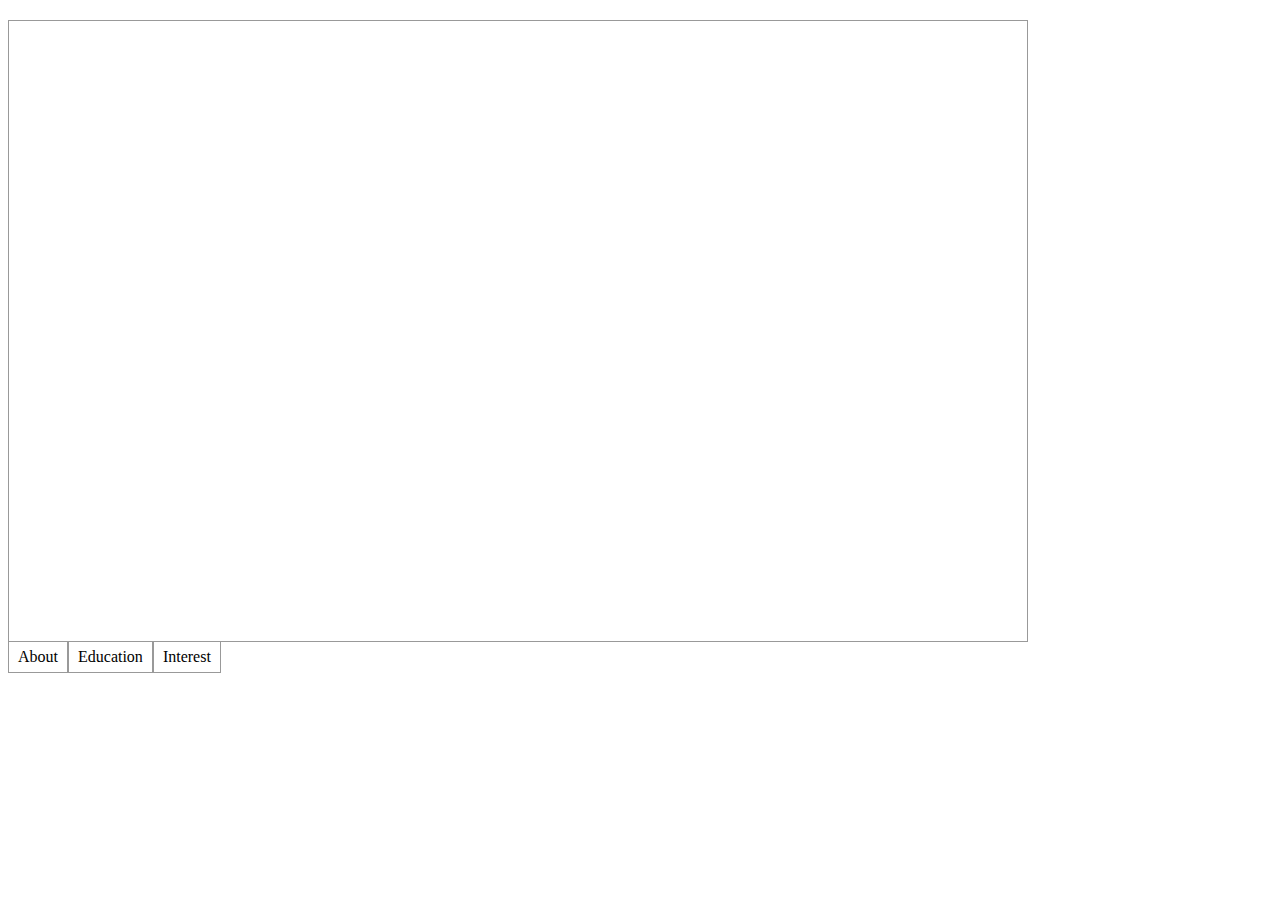
<file: index.html>
<!DOCTYPE html>
<html>
    <head>
        <title>Sharon's Resume</title>
        <style>
            .box{
                width: 1000px;
                height: 600px;
                padding: 10px 9px;
                margin-top: 20px;
                border: 1px solid rgb(153, 153, 153);
            }
            .tab{
                padding: 6px 9px;
                border: 1px solid rgb(153, 153, 153);
                border-top: none;
                float: left;
            }

            .isitext{
                font-family: 'Lucida Sans', 'Lucida Sans Regular', 'Lucida Grande', 'Lucida Sans Unicode', Geneva, Verdana, sans-serif;
                font-size: 15px;
                margin-left: 40px;
                margin-right: 40px;

            }

            .profilpic{
                position: fixed;
                width: 200px;
                height: 200px;
                margin-top: 30px;
                margin-left: 20px;
                margin-bottom: 10px;
                border: 10px;
                border-radius: 50%;
            }

            .studypic {
                position: fixed;
                width: 250px;
                height:500px;
                margin-top: 5px;
                margin-left: 10px;
                margin-bottom: 10px;
            }

            .kotak{
                position: relative;
                width: 800;
                height: 400px;
                margin-top: 50px;
                margin-left: 20px;
                margin-right: 30px;
                padding-top: 0px;
                background-color: transparent;
            }

            .kotakatas {
                position: relative;
                float: left;
                width: 600px;
                height: 400px;
                padding-top: 10px;
                margin-left: 260px;
                margin-top: 10px;
            }

            .kotakisi{
                position: relative;
                width: 450px;
                height: 100px;
                margin-left: 20px;
                margin-right: 30px;
                margin-bottom: 30px;
                padding-top: 10px;
                padding-left: 0px;
                background-color: rgb(255, 251, 196);
                border: 10px;
                border-radius: 10pt;
            }

            .kotakisi2{
                position: fixed;
                width: 450px;
                height: 80px;
                margin-left:0px;
                margin-right: 30px;
                margin-top: 50px;
                padding-left:0px;
                padding-top: 10px;
                background-color: rgb(182, 255, 231);
                border: 10px;
                border-radius: 10pt;
            }

            .kotakisi3{
                position: fixed;
                width: 450px;
                height: 100px;
                margin-left:0px;
                margin-right: 30px;
                margin-top: 50px;
                padding-left:0px;
                padding-top: 10px;
                background-color: rgb(245, 225, 255);
                border: 10px;
                border-radius: 10pt;
            }

            .judul {
                font-size: 30pt;
                font-family: 'Lucida Sans', 'Lucida Sans Regular', 'Lucida Grande', 'Lucida Sans Unicode', Geneva, Verdana, sans-serif;
                margin-top: 10px;
                margin-left: 30px;
                margin-right: 30px;
                margin-bottom: 25px;
            }

            .paragraf{
                font-size: 15px;
                font-family: 'Lucida Sans', 'Lucida Sans Regular', 'Lucida Grande', 'Lucida Sans Unicode', Geneva, Verdana, sans-serif;
                margin-left: 30px;
                margin-right: 30px;
                margin-bottom: 25px;
            }

            .abili{
                font-size: 15px;
                font-family: 'Lucida Sans', 'Lucida Sans Regular', 'Lucida Grande', 'Lucida Sans Unicode', Geneva, Verdana, sans-serif;
                margin-left: 30px;
                margin-right: 30px;
                margin-bottom: 10px;
            }
        </style>
        <script>
            var dataku = [
                '<div class="kotak"><img class="profilpic" src="img/pfp.png"><div class="kotakatas"><h1 class="judul">Hello ~</h1><h2 class="paragraf">Hi there! My name is Sharon Liturangi. Im on illustrator and Graphic Designer based in Tangerang, Indonesia. I love all parts of the creative process and learning new skills. I work multitaskingly and always seek to improve myself. I have a good sense of team work, enjoy meeting, new people and taking on new challenges !</h2><div class="kotakisi"><h2 class="abili">Abilities :</h2><h2 class="abili">Adobe Illustrator, Adobe Photoshop, Adobe Indesign, Adobe After Effects, Adobe Lightroom</h2><div class="kotakisi2"><h2 class="abili">Language :</h2><h2 class="abili">Bahasa Indonesia, English, Korean</h2></div></div></div>',
                '<div class="kotak"><img class="studypic" src="img/study.png"><div class="kotakatas"><h1 class="judul">Education</h1><h2 class="paragraf"> 2006 - 2012 : Sekolah Dian Harapan</h2><h2 class="paragraf"> 2012 - 2015 : Sekolah Dian Harapan</h2><h2 class="paragraf"> 2015 - 2018 : UPH College</h2><h2 class="paragraf"> 2018 - 2022 : Universitas Pelita Harapan</h2></div></div></div>',
                '<div class="kotak"><img class="studypic" src="img/hobi.png"><div class="kotakatas"><h1 class="judul">Interest</h1><h2 class="paragraf">Beside learning new skills, i have two most of my favorite interest and hobbies that i have been doing and developing for the past years</h2><div class="kotakisi"><h2 class="abili">Content Creator :</h2><h2 class="abili">Actively in making content such as gameplay, make up, and cosplay in social media platforms</h2><div class="kotakisi3"><h2 class="abili">Video Games :</h2><h2 class="abili">Participating in the E-sports industry for 3 years to join competitive tournament and streaming</h2></div></div></div>',
            ];
        </script>
    </head>
    <body>
        <div id="jon" class="box" onclick=""></div>
        <div id="tab_satu" class="tab" onclick="ubahwarna ('pink', 'tab_satu', dataku[0])">About</div>
        <div id="tab_dua" class="tab" onclick="ubahwarna ('bisque', 'tab_dua', dataku[1])">Education</div>
        <div id="tab_tiga" class="tab" onclick="ubahwarna ('rgb(175, 216, 255', 'tab_tiga', dataku[2])">Interest</div>
    </body>
</html>

<script>
    function ubahwarna (x,y,z) {
        document.querySelector('#jon').style.backgroundColor = x;
        document.querySelector('#jon').innerHTML = z;
        if (y == 'tab_satu'){
            document.querySelector('#tab_satu').style.backgroundColor = 'lightgrey';
            document.querySelector('#tab_dua').style.backgroundColor = 'white';
            document.querySelector('#tab_tiga').style.backgroundColor = 'white';

        }
        else if (y == 'tab_dua'){
            document.querySelector('#tab_satu').style.backgroundColor = 'white';
            document.querySelector('#tab_dua').style.backgroundColor = 'lightgrey';
            document.querySelector('#tab_tiga').style.backgroundColor = 'white';
        }
        else{
            document.querySelector('#tab_satu').style.backgroundColor = 'white';
            document.querySelector('#tab_dua').style.backgroundColor = 'white';
            document.querySelector('#tab_tiga').style.backgroundColor = 'lightgrey';
        }
    }
</script>
</file>
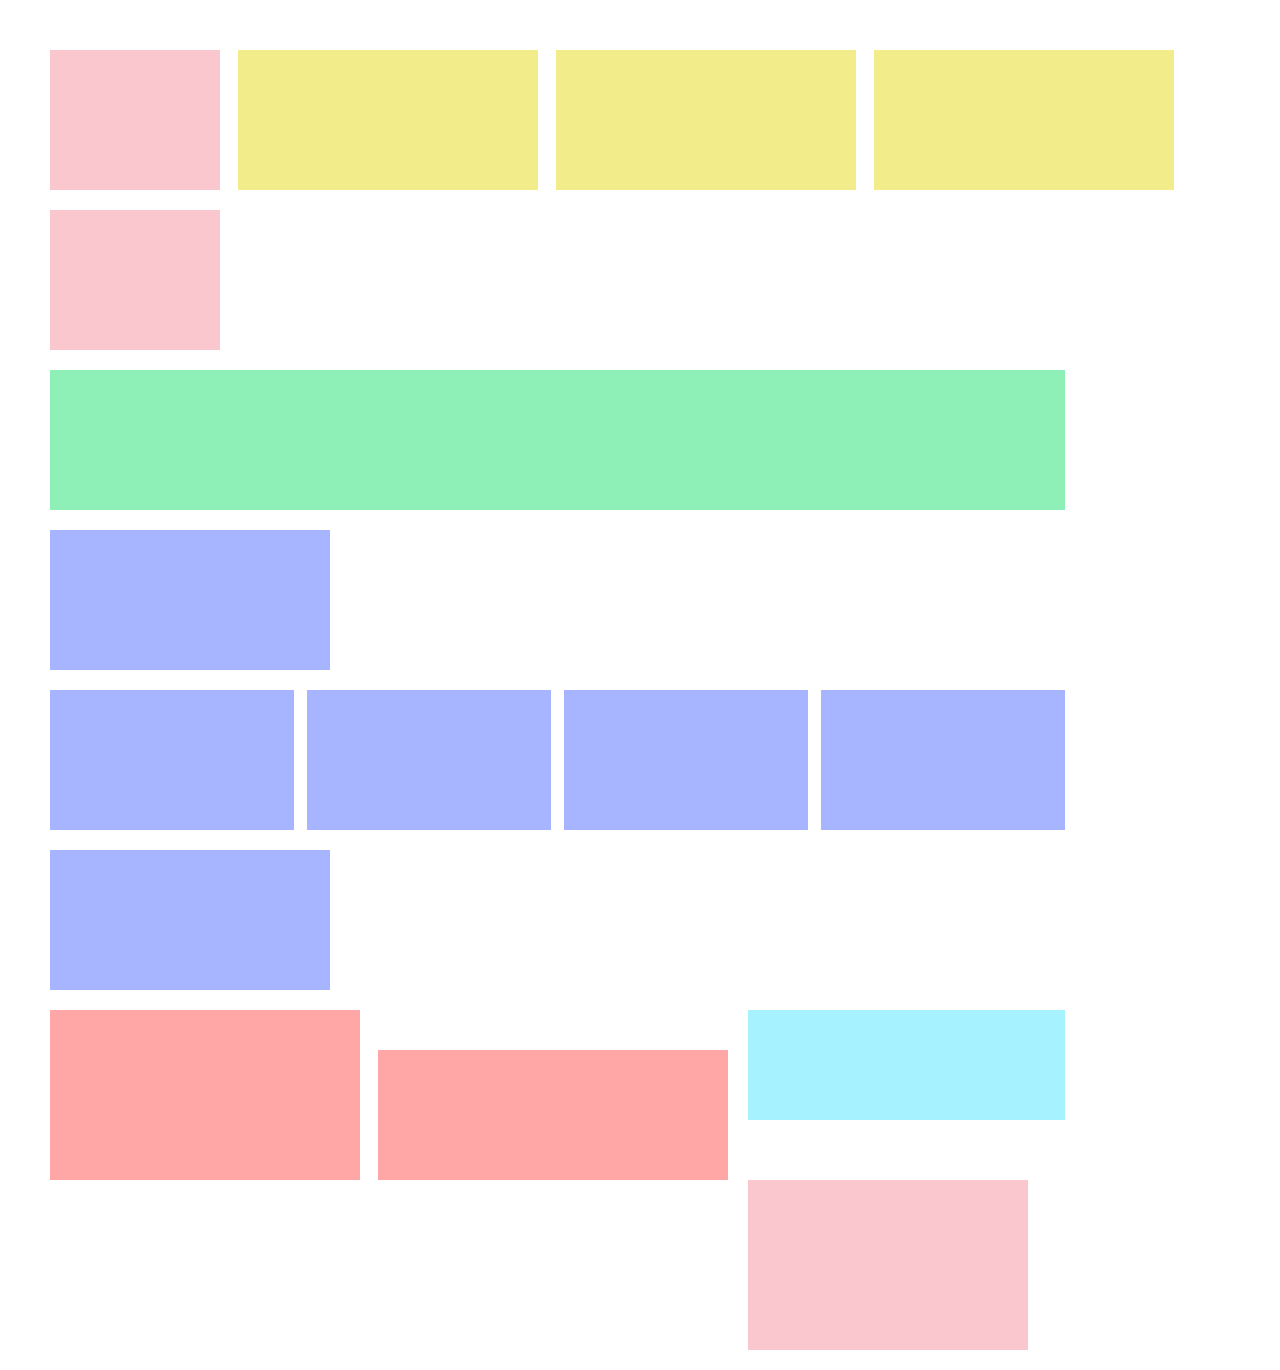
<file: latihan2/index.html>
<!DOCTYPE html>
<html>
    <head>
        <title>latihan 2</title>
        <style>
            * {
                margin: 10px;
                padding-top: 10px;
                padding-left: 10px;
                padding-right: 10px;
            }

            .barissatu {
                position: relative;
                float: left;
                margin: auto;
                width: auto;
                padding: 0%;
            }

            .barisdua {
                position: relative;
                float: left;
                margin: auto;
                width: auto;
                padding: 0%;
            }

            .baristiga {
                position: relative;
                float: left;
                margin: auto;
                width: auto;
                padding: 0%;
            }

            .barisempat {
                position: relative;
                margin: auto;
                width: auto;
                padding: 0%;
            }

            .pertama {
                width: 150px;
                height: 130px;
                background-color: rgb(250, 199, 207);
                float: left;
                display: block;
                margin-right: 8px;
                margin-bottom: 10px;
            }

            .kedua {
                width: 280px;
                height: 130px;
                background-color: rgb(243, 236, 139);
                float: left;
                display: block;
                margin-right: 8px;
                margin-bottom: 10px;
            }

            .ketiga {
                width: 995px;
                height: 130px;
                background-color: rgb(142, 240, 183);
                float: left;
                display: block;
                margin-right: 8px;
                margin-bottom: 10px;
            }

            .keempat {
                width: 260px;
                height: 130px;
                background-color: rgb(167, 180, 255);
                float: left;
                display: block;
                margin-right: 8px;
                margin-bottom: 10px;
            }

            .kelima {
                width: 224px;
                height: 130px;
                background-color: rgb(167, 180, 255);
                float: left;
                display: block;
                margin-right: 3px;
                margin-bottom: 10px;
            }

            .kelimaujung {
                width: 224px;
                height: 130px;
                background-color: rgb(167, 180, 255);
                float: left;
                display: block;
                margin-right: 8px;
                margin-bottom: 10px;
            }

            .keenam {
                width: 290px;
                height: 160px;
                background-color: rgb(255, 167, 167);
                float: left;
                display: block;
                margin-right: 8px;
                margin-bottom: 10px;
            }

            .ketujuh {
                width: 330px;
                height: 120px;
                background-color: rgb(255, 167, 167);
                float: left;
                display: block;
                margin-top: 50px;
                margin-bottom: 0px;
            }

            .kedelapan {
                width: 297px;
                height: 100px;
                background-color: rgb(167, 242, 255);
                float: left;
                display: block;
                margin-right: 8px;
                margin-bottom: 50px;
            }

            .kesembilan {
                width: 260px;
                height: 160px;
                background-color:rgb(250, 199, 207);
                float: left;
                display: block;
                margin-right: 8px;
                margin-bottom: 10px;
            }
        </style>


    </head>

    <body>
    <div class="barissatu">
        <div class="pertama"></div>
        <div class="kedua"></div>
        <div class="kedua"></div>
        <div class="kedua"></div>
        <div class="pertama"></div>
    </div>

    <div class="barisdua">
        <div class="ketiga"></div>
        <div class="keempat"></div>
    </div>

    <div class="baristiga">
        <div class="kelima"></div>
        <div class="kelima"></div>
        <div class="kelima"></div>
        <div class="kelimaujung"></div>
        <div class="keempat"></div>
    </div>

    <div class="barisempat">
        <div class="keenam"></div>
        <div class="ketujuh"></div>
        <div class="kedelapan"></div>
        <div class="kesembilan"></div>
    </div>

    </body>

</html>
</file>
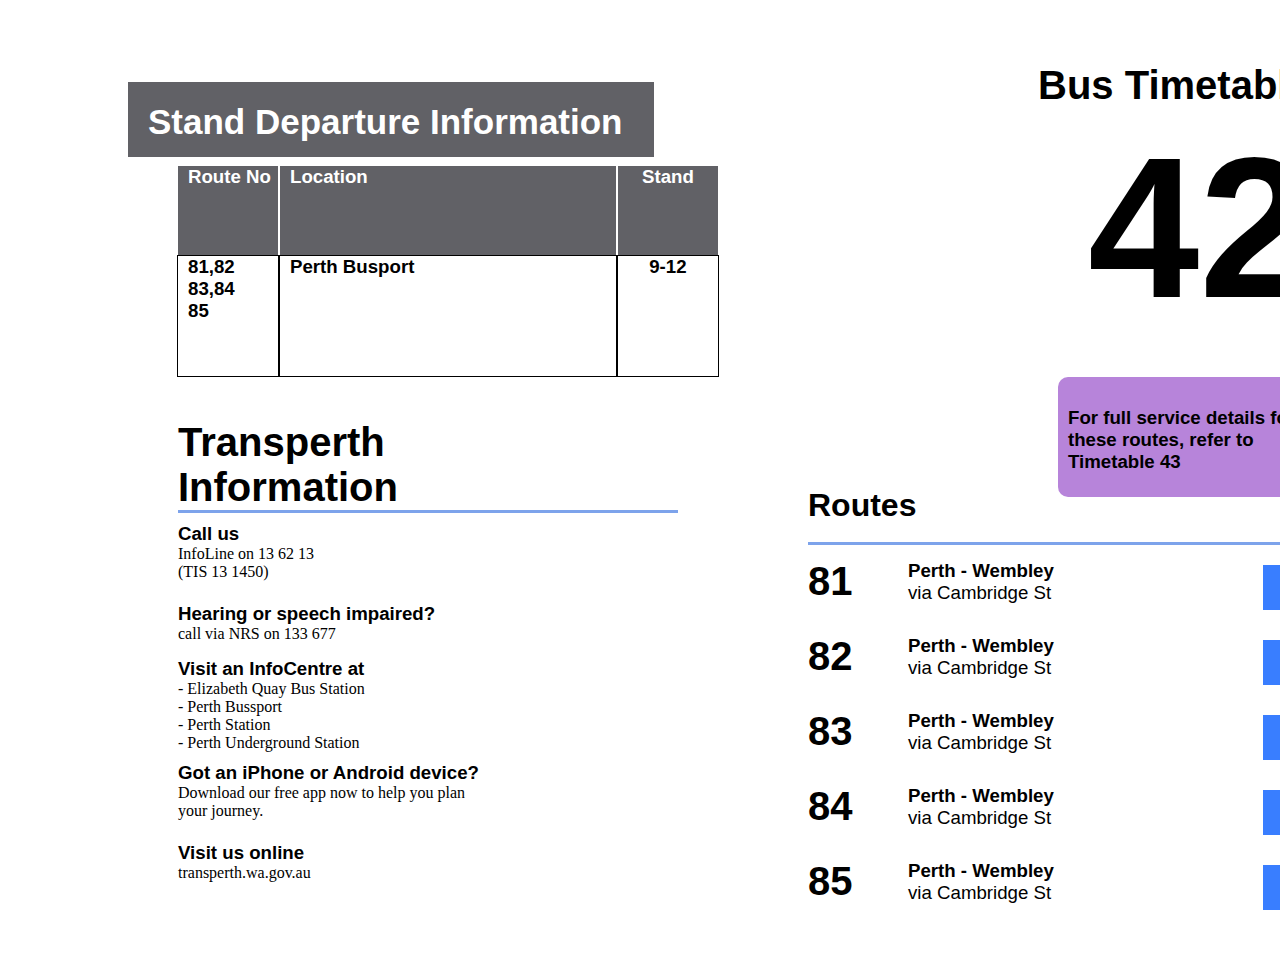
<file: latihan3/index.html>
<!DOCTYPE html>
<html>
    <head>
        <title>latihan 3</title>

        <style>

        .kotakluar {
        position: relative;
        width: 500px;
        height: 500px;
        background-color: transparent;
        display: block;
        margin-top: 300px;
        margin-left: 800px;
        margin-right: auto;
        background-color: transparent;
        }

        .baris {
        position: relative;
        width: 100%;
        height: 70px;
        display: block;
        margin-bottom: 5px;
        background-color: transparent;
        }

        .barisjudul {
        position: relative;
        width: 100%;
        height: 70px;
        display: block;
        margin-top: 0px;
        margin-bottom: 15px;
        background-color: transparent;
        }

        .notif {
       position: absolute;
       right: 0px;
       top: -80px;
       width: 250px;
       height: 120px;
       display: block;
       background-color: rgb(183, 132, 218);
       border-radius: 10px;
    }
        .kotaknotif {
        position:relative;
        margin-top: 30px;
        margin-left: 10px;
        margin-bottom: 20px;
        }

        .judul {
        position: relative;
        width: 100%;
        height: 50%;
        padding-top: 30px;
        margin-bottom: 20px;
        background-color: transparent;
        }

        .colangka {
        position: relative;
        float: left;
        width: 20%;
        height: 100%;
        margin-bottom:0px;
        margin-top: 0px;
        display: block;
        background-color: transparent;
        }

        .kotakangka {
        position:relative;
        width: 100%;
        height: 50%;
        margin-left: 0px;
        margin-top: 14px;
        margin-bottom: 0px;
        padding: 0px;
        background-color: transparent;
        }

        .colket {
        position: relative;
        float: left;
        width: 60%;
        height: 100%;
        margin-bottom:0px;
        display: block;
        background-color: transparent;
        }

        .kotaktulis {
        width: 70%;
        height: 70%;
        margin-top: 15px;
        display: block;
        background-color: transparent;
        }

        .colsimbol {
        position: relative;
        float: left;
        width: 20%;
        height: 100%;
        margin-bottom:0px;
        display: block;
        background-color: transparent;    
        }

        .simbol {
        position: relative;
        width: 45px;
        height: 45px;
        display: block;
        background-color: rgb(57, 126, 255);
        margin-top: 20px;
        margin-left: 55px;
        margin-bottom: 30px;
        }

        .garisbawah {
        width: 500px;
        height: 3px;
        position: relative
        display: block;
        background-color: rgb(125, 163, 235);
        }

        h1 {
            font-family: Arial;
            font-size: 30pt;
            font-style: normal;
            margin-top: 0px;
            margin-bottom: 0pt;
        }

        h2 {
            font-family: Arial;
            font-weight: bolder;
            font-size: 14pt;
            margin-top: 0px;
            margin-bottom: 0px;
        }

        h3 {
            font-family: Arial;
            font-weight: normal;
            font-size: 14pt;
            margin: 0px;
            font-kerning: 2px;
        }

        h4 {
            font-family: Arial;
            font-size: 24pt;
            font-style: normal;
            margin-top: 0px;
            margin-bottom: 10px;
        }

        .angkadiatas {
            position: absolute;
            width: 300px;
            height: 500px;
            margin-top: -460px;
            margin-left: -70px;
            right: -50;
        }

        .bustime {
            position: absolute;
            width: 300px;
            height: 400px;
            margin-top: -450px;
            margin-left: -20px;
          padding-top: 20px;
        }


    h6 {
    background-color: rgb(97, 97, 102);
    text-align: left;
    padding-left: 20px;
    padding-top: 20px;
    font-size: 35px;
    color: rgb(255, 255, 255);
    margin-left:120px;
    height:55px;
    width: 40%;
    font-family: sans-serif;
    margin-bottom:8px;
}

.bagiankanan {
    width: 38%;
    float: right;
    padding-right: -100px;
    margin-top: -200px;
    margin-left: -80px;
    margin-right: 20px;
}
.angka{
    width: 100%;
    float: left;
    margin-top: -20px;
    right: -30px;
}


h5{
    text-align: center;
    padding-left: 20px;
    padding-top: 40px;
    font-size: 200px;
    color: rgb(0, 0, 0);
    margin-left:80px;
    margin-right: 310px;
    height:55px;
    width: 70%;
    font-family: sans-serif;
    margin-bottom:8px;
    position: relative;
    margin-top: 40px;
}

p {
    margin-bottom: 0px;
    margin-top: 0px;
}
.row1 {
    float: left;
    width:60%;
    height:90px;
    margin-left: 0px;
}


.column {
    float: left;
    height: 90px;
    width: 90px;
    font-family: sans-serif;
    margin: 1px;
    background-color: rgb(97, 97, 102);
    color: rgb(255, 255, 255);
    margin-left: 170px;
    padding-left: 10px;
    font-size: 15px;

  }
  .column1{
    float: left;
    height: 90px;
    width: 326px;
    font-family: sans-serif;
    margin: 1px;
    background-color: rgb(97, 97, 102);
    color: rgb(255, 255, 255);
    padding-left: 10px;
    margin-left:1px;
    font-size: 15px;
  }
  .row2{
    width: 60%;
  }
.baris3 {
    float: left;
    height: 90px;
    width: 100px;
    font-family: sans-serif;
    margin: 1px;
    background-color: rgb(97, 97, 102);
    color: rgb(255, 255, 255);
    margin-left:1px;
    font-size: 15px;
    text-align: center;
}
.column4{
    float: left;
    height: 120px;
    width: 90px;
    font-family: sans-serif;
    margin: 1px;
    background-color: rgb(255, 255, 255);
    color: rgb(0, 0, 0);
    margin-left: 170px;
    padding-left: 10px;
    font-size: 17px;
    outline-style: solid;
    outline-width:0.5px ;
    outline-color:black ;
}
.column5{
    float: left;
    height: 120px;
    width: 326px;
    font-family: sans-serif;
    margin: 1px;
    background-color: rgb(255, 255, 255);
    color: rgb(0, 0, 0);
    padding-left: 10px;
    margin-left:1px;
    font-size: 15px;
    outline-style: solid;
    outline-width:0.5px ;
    outline-color:black ;
}
.column6{
    float: left;
    height: 120px;
    width: 99.7px;
    font-family: sans-serif;
    margin: 1px;
    background-color: rgb(255, 255, 255);
    color: rgb(0, 0, 0);
    margin-left:1px;
    font-size: 15px;
    text-align: center;
    outline-style: solid;
    outline-width:0.5px ;
    outline-color:black ;
}
.info{
    float: left;
    position: absolute;
    padding-top: 0px;
    width: 500px;
    background-color: transparent;
    margin-left: 170px;
    top: 420px;
}
.kotakinfo1line{
    background-color: transparent;
    height: 40px;
    margin-bottom: 5px;
}

.kotakinfo2line {
    background-color: transparent;
    height: 50px;
    margin-bottom: 5px;
    margin-left: 30;
}

.kotakinfo3line {
    background-color: transparent;
    height: 80px;
    margin-top: 10px;
    margin-bottom: 0px;
    padding-bottom: 0px;
}

.kotakinfo4line {
    background-color: transparent;
    height: 110px;
    margin-top: 5px;
}

.kotakinfo
  
</style>

<main>


<h6>Stand Departure Information</h6>
<div class="row1">
 <div class="column" >
        <h2>Route No</h2>
                </div>
 <div class="column1">
        <h2>Location</h2>
                </div>
 <div class="baris3">
        <h2>Stand</h2>
                </div>
                </div>
 <div class="row2">
    <div class="column4" >
        <h2 class="kecil">
            81,82<br>
            83,84<br>
            85<br>
        </h2>
                </div>
 <div class="column5">
        <h2>Perth Busport</h2>
                </div>
 <div class="column6">
        <h2>9-12</h2>
                </div>
                <div></div>
 </div>


        <div class="kotakluar">
            <div class="notif">
                <div class="kotaknotif">
                    <h2>For full service details for these routes, refer to Timetable 43</h2>
                </div>
                <div class="bustime">
                    <h1>Bus Timetable</h1>
                </div>
                <div class="angkadiatas">
                    <h5>42</h5>
                </div>
            </div>

            <div class="barisjudul">
                <div class="judul">
                    <h4>Routes</h4>
                </div>
            </div>

            <div class="garisbawah"></div>


            <div class="baris">
                <div class="colangka">
                    <div class="kotakangka">
                        <h1>81</h1>
                    </div>
                </div>

                <div class="colket">
                    <div class="kotaktulis">
                        <h2>Perth - Wembley</h2>
                        <h3>via Cambridge St</h3>
                    </div>
                </div>
                
                <div class="colsimbol">
                    <div class="simbol"></div>
                </div>

            </div>

            <div class="baris">
                <div class="colangka">
                    <div class="kotakangka">
                        <h1>82</h1>
                    </div>
                </div>

                <div class="colket">
                    <div class="kotaktulis">
                        <h2>Perth - Wembley</h2>
                        <h3>via Cambridge St</h3>
                    </div>
                </div>
                
                <div class="colsimbol">
                    <div class="simbol"></div>
                </div>

            </div>


            <div class="baris">
                <div class="colangka">
                    <div class="kotakangka">
                        <h1>83</h1>
                    </div>
                </div>

                <div class="colket">
                    <div class="kotaktulis">
                        <h2>Perth - Wembley</h2>
                        <h3>via Cambridge St</h3>
                    </div>
                </div>
                
                <div class="colsimbol">
                    <div class="simbol"></div>
                </div>

            </div>


            <div class="baris">
                <div class="colangka">
                    <div class="kotakangka">
                        <h1>84</h1>
                    </div>
                </div>

                <div class="colket">
                    <div class="kotaktulis">
                        <h2>Perth - Wembley</h2>
                        <h3>via Cambridge St</h3>
                    </div>
                </div>
                
                <div class="colsimbol">
                    <div class="simbol"></div>
                </div>


            </div>

            <div class="baris">
                <div class="colangka">
                    <div class="kotakangka">
                        <h1>85</h1>
                    </div>
                </div>

                <div class="colket">
                    <div class="kotaktulis">
                        <h2>Perth - Wembley</h2>
                        <h3>via Cambridge St</h3>
                    </div>
                </div>
                
                <div class="colsimbol">
                    <div class="simbol"></div>
                </div>
        </div>


            </div>

            <div class="info">
                <div class="kotakinfo1line">
                    <h1>Transperth</h1>
                </div>
                <div class="kotakinfo1line">
                    <h1>Information</h1>
                </div>
                <div class="garisbawah"></div>

                <div class="kotakinfo3line">
                    <h2>Call us</h2>
                    <p>InfoLine on 13 62 13<br>
                        (TIS 13 1450)</p>
                </div>

                <div class="kotakinfo2line">
                    <h2>Hearing or speech impaired?</h2>
                    <p>call via NRS on 133 677</p>
                </div>
                
                <div class="kotakinfo5line">
                    <h2>Visit an InfoCentre at</h2>
                    <p>
                        - Elizabeth Quay Bus Station<br>
                        - Perth Bussport<br>
                        - Perth Station<br>
                        - Perth Underground Station
                    </p>
                </div>

                <div class="kotakinfo3line">
                    <h2>Got an iPhone or Android device?</h2>
                    <p>Download our free app now to help you plan<br>
                    your journey.</p>
                </div>

                <div class="kotakinfo2line">
                    <h2>Visit us online</h2>
                    <p>transperth.wa.gov.au</p>
                </div>
            </div>


    
        

        </main>


    </head>


</html>
</file>
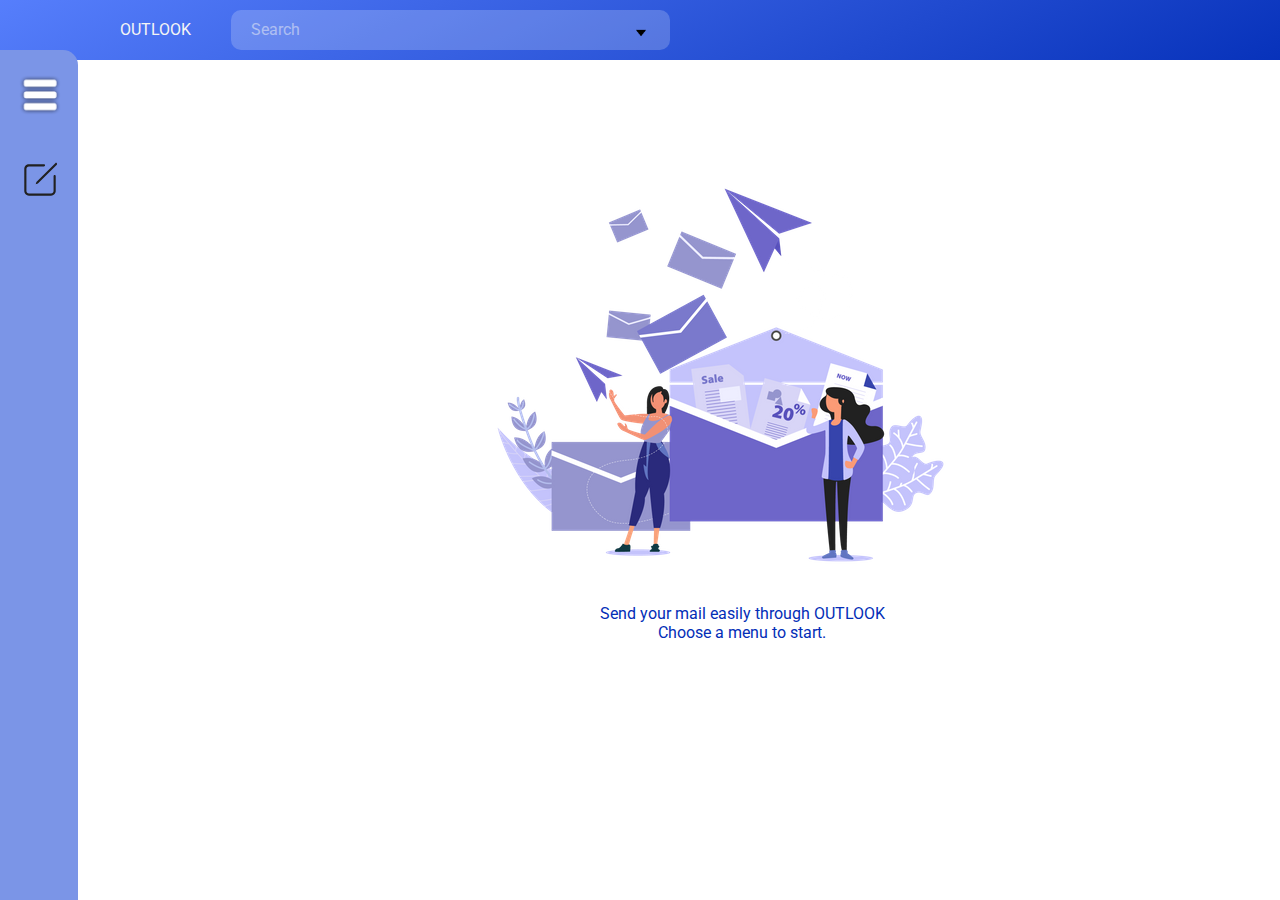
<file: latihan5/index.html>
<!DOCTYPE html>

<html>
  <head>
    <title>Outlook</title>
    <meta charset="UTF-8">
    <link rel="stylesheet" href="index.css">
     <meta name="viewport" content="width=device-width, initial-scale=1.0">
   </head>

  <body>
      <div class="topnav">
        <div class="outlook">OUTLOOK</div>
        <div class="search">
          <div class="searchtxt">Search</div>
          
          <div class="dropdown">
            <button onclick="myFunction()" class="dropbtn"><img class="drpbt" src="img/tri.png"></button>
            <div id="myDropdown" class="dropdown-content">
              <div class="isifilterkiri">
                  <h1 style="color: white; font-size: 13pt; margin-left: 20pt;margin-top: 50px;">Search in</h1>
                  <div class="linesputih"></div>
                  <h1 style="color: white; font-size: 13pt; margin-left: 20pt;margin-top: 30px;">Form</h1>
                  <div class="linesputih"></div>
                  <h1 style="color: white; font-size: 13pt; margin-left: 20pt;margin-top: 30px;">Cc</h1>
                  <div class="linesputih"></div>
                  <h1 style="color: white; font-size: 13pt; margin-left: 20pt;margin-top: 30px;">Keyword</h1>
                  <div class="linesputih"></div>
                  <h1 style="color: white; font-size: 13pt; margin-left: 20pt;margin-top: 30px;">Attachments</h1>

              </div>
              <div class="isifilterkanan">
                <h1 style="color: white; font-size: 13pt; margin-left: 20pt;margin-top: 50px;">To</h1>
                <div class="linesputih"></div>
                <h1 style="color: white; font-size: 13pt; margin-left: 20pt;margin-top: 30px;">Subject</h1>
                <div class="linesputih"></div>
                <h1 style="color: white; font-size: 13pt; margin-left: 20pt;margin-top: 30px;">Date From</h1>
                <div class="linesputih"></div>
                <button style="color: white; margin-top: 150px; margin-left: 30px; font-size: 15px; padding: 10px 70px; background-color: rgb(30, 15, 141); border-radius: 10px;">Search</button>
                <button style="color: white; margin-top: 150px; margin-left: 30px; font-size: 15px; padding: 10px 70px; background-color: rgb(99, 180, 234); border-radius: 10px;">Clear Filters</button>

              </div>


          </div>
          <div class="filticon">
            
          </div>
        </div>
        <div class="profile"></div>
      </div>

      <div class="content">
        <img src="img/illus.webp" alt="illus">
        <div class="textillus">
          <div class="ti">Send your mail easily through OUTLOOK</div>
          <div class="ti">Choose a menu to start.</div>
        </div>
      </div>

      <div class="sidebar">
        <div class="logo">
          <img src="img/logo.png" alt="logo" id="logo_img">
          <i class='bx bx-menu-alt-right' id="btn" ></i>
        </div>
    
      <div class="sidebar.open">
        <div class="profilecircle"></div>
        <div class="listicon">
          <h1 style="font-size: 15pt; margin-top: 20px; margin-left: 20pt;">ILLUSTRASI</h1>
          <h1 style="font-size: 10pt; margin-left: 20pt;">illustrasia@student.uph.edu</h1>
          <h1 style="font-size: 10pt; margin-left: 20pt;margin-top: 50px;"onclick="location.href='inbox.html'">Inbox</h1>
          <h1 style="font-size: 10pt; margin-left: 20pt;margin-top: 8px;">Sent Items</h1>
          <h1 style="font-size: 10pt; margin-left: 20pt;margin-top: 8px">Draft</h1>
          <h1 style="font-size: 10pt; margin-left: 20pt;margin-top: 8px">Deleted Items</h1>
          <h1 style="font-size: 10pt; margin-left: 20pt;margin-top: 8px">Add Favorite</h1>
    
          <h1 style="font-size: 10pt; margin-left: 20pt;margin-top: 50px;">Archive</h1>
          <h1 style="font-size: 10pt; margin-left: 20pt;margin-top: 8px">Groups</h1>
          <h1 style="font-size: 10pt; margin-left: 20pt;margin-top: 8px">Junk</h1>
          <h1 style="font-size: 10pt; margin-left: 20pt;margin-top: 8px">Conversation History</h1>
          <h1 style="font-size: 10pt; margin-left: 20pt;margin-top: 8px">RSS Subscription</h1>
        </div>
      </div>
    
      <script>
        const sidebar = document.querySelector(".sidebar");
        const btn = document.querySelector("#btn");
        logo_img.onclick = function(){
          if (!x.matches){
            sidebar.classList.toggle('open');
          }
        }
        btn.onclick = function(){
          if (!x.matches){
            sidebar.classList.remove('open');
          }
        }
    
        function myFunction(x) {
          if (x.matches) {
            sidebar.classList.remove('open');
          } 
        }

        var x = window.matchMedia("(max-width: 700px)")
        myFunction(x)
        x.addListener(myFunction) 

        
      function myFunction() {
       document.getElementById("myDropdown").classList.toggle("show");
      } 

      function filterFunction() {
        var input, filter, ul, li, a, i;
        input = document.getElementById("myInput");
        filter = input.value.toUpperCase();
        div = document.getElementById("myDropdown");
        a = div.getElementsByTagName("a");

        for (i = 0; i < a.length; i++) {
          txtValue = a[i].textContent || a[i].innerText;
          if (txtValue.toUpperCase().indexOf(filter) > -1) {
            a[i].style.display = "";
          } else {
            a[i].style.display = "none";
          }
        }
      }
      </script>

      <div class="compose" onclick="location.href='compose.html'">
        <img class="comp" src="img/comp.svg">
      </div>

  </body>
</html>
</file>
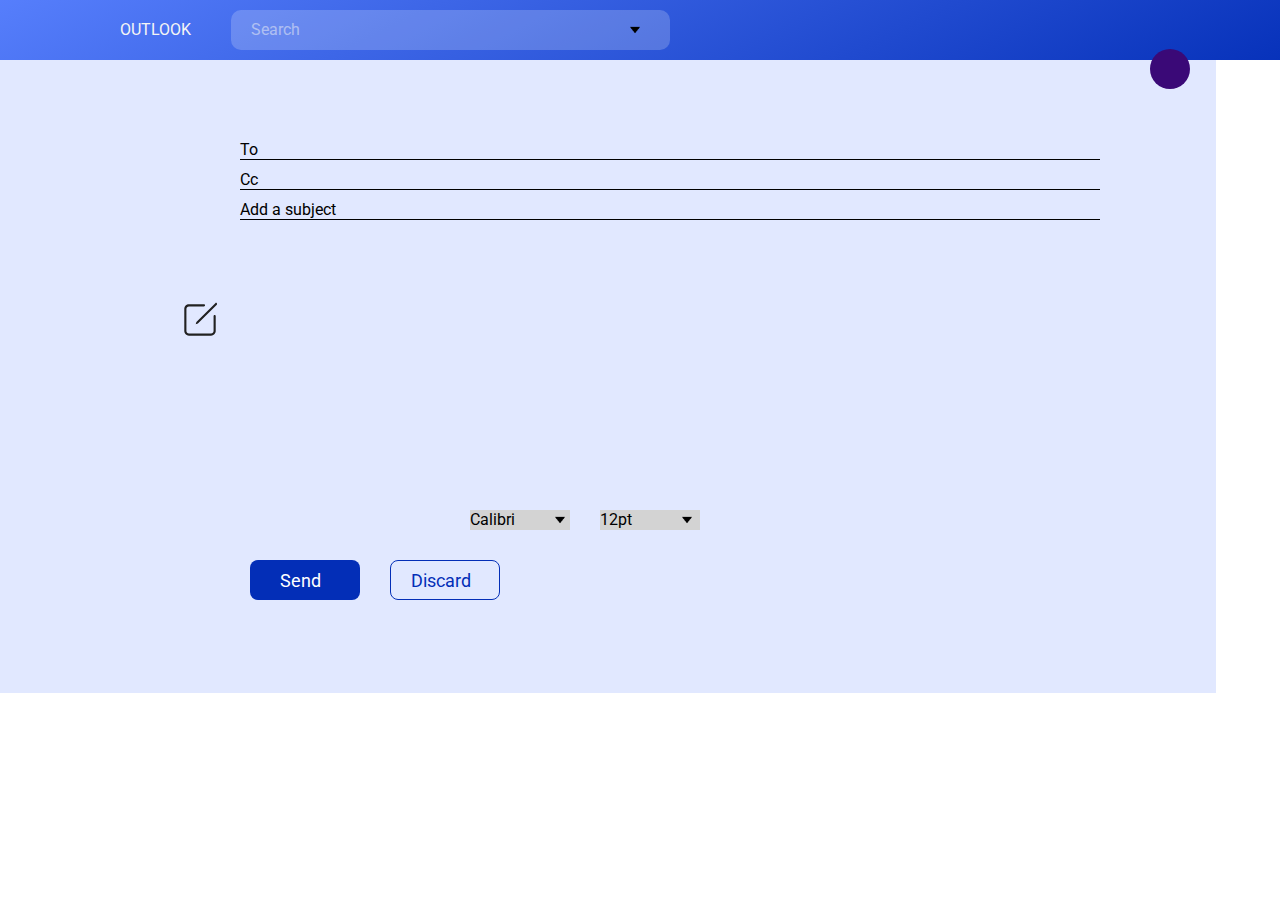
<file: latihan5/compose.html>
<!DOCTYPE html>

<html>
  <head>
    <title>Compose</title>
    <meta charset="UTF-8">
    <link rel="stylesheet" href="compose.css">
     <meta name="viewport" content="width=device-width, initial-scale=1.0">
   </head>

<body>

    <div class="topnav">
      <div class="outlook"onclick="location.href='index.html'">OUTLOOK</div>
      <div class="search">
        <div class="searchtxt">Search</div>
        <img class="filticon" src="img/tri.png" onclick="filter">
      </div>
      <div class="profile"></div>
    </div>

    <div class="comptainer">
        <div class="textcont">
            <div class="textcomp">To</div>
            <div class="underline"></div>
            <div class="textcomp">Cc</div>
            <div class="underline"></div>
            <div class="textcomp">Add a subject</div>
            <div class="underline"></div>
        </div>
        <img class="complogo" src="img/comp.svg" onclick="location.href='inbox.html'">
        <div class="fontset">
            <div class="fontseta">Calibri<img class="dropdown" src="img/tri.png"></div>
            <div class="fontseta">12pt<img class="dropdownb" src="img/tri.png"></div>
        </div>
        <div class="buttons">
            <div class="send"onclick="location.href='inbox.html'">Send</div>
            <div class="discard"onclick="location.href='inbox.html'">Discard</div>
        </div>
    </div>
</body>
</file>
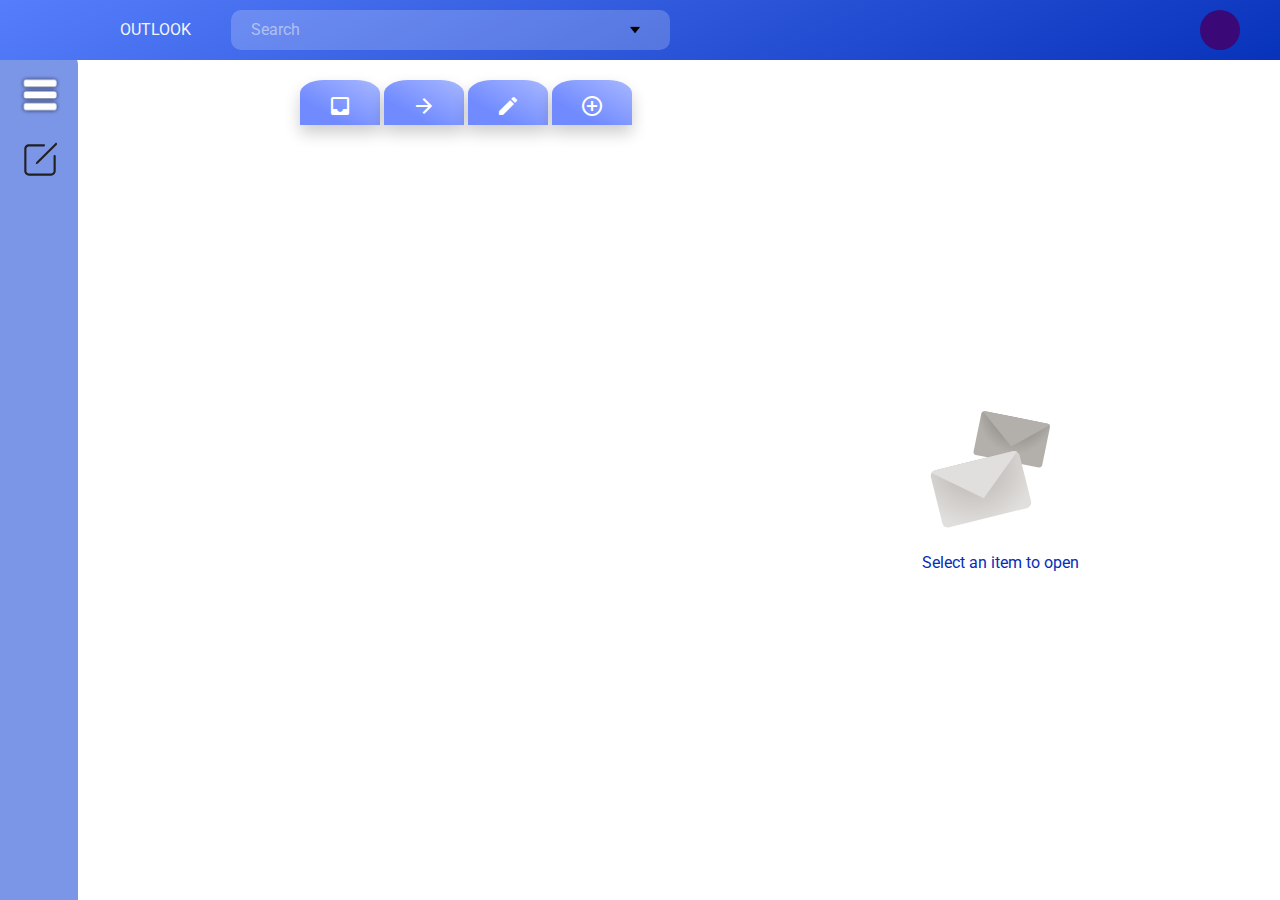
<file: latihan5/inbox.html>
<!DOCTYPE html>

<html>
  <head>
    <title>Inbox</title>
    <meta charset="UTF-8">
    <link rel="stylesheet" href="inbox.css">
     <meta name="viewport" content="width=device-width, initial-scale=1.0">
     <link href="https://fonts.googleapis.com/icon?family=Material+Icons" rel="stylesheet">
   </head>

<body>

  <body>
    <div class="topnav">
      <div class="outlook"onclick="location.href='index.html'">OUTLOOK</div>
      <div class="search">
        <div class="searchtxt">Search</div>
        <img class="filticon" src="img/tri.png" onclick="filter">
      </div>
      <div class="profile"></div>
    </div>

    </div>
    </div>

    <div class="sidebar">
      <div class="logo">
        <img src="img/logo.png" alt="logo" id="logo_img">
        <i class='bx bx-menu-alt-right' id="btn" ></i>
      </div>
  
    <div class="sidebar.open">
      <div class="profilecircle"></div>
      <div class="listicon">
        <h1 style="font-size: 15pt; margin-left: 20pt;">ILLUSTRASI</h1>
        <h1 style="font-size: 8pt; margin-left: 20pt;">illustrasia@student.uph.edu</h1>
        <h1 style="font-size: 10pt; margin-left: 20pt;margin-top: 50px;"onclick="location.href='inbox.html'">Inbox</h1>
        <h1 style="font-size: 10pt; margin-left: 20pt;">Sent Items</h1>
        <h1 style="font-size: 10pt; margin-left: 20pt;">Draft</h1>
        <h1 style="font-size: 10pt; margin-left: 20pt;">Deleted Items</h1>
        <h1 style="font-size: 10pt; margin-left: 20pt;">Add Favorite</h1>
  
        <h1 style="font-size: 10pt; margin-left: 20pt;margin-top: 50px;">Archive</h1>
        <h1 style="font-size: 10pt; margin-left: 20pt;">Groups</h1>
        <h1 style="font-size: 10pt; margin-left: 20pt;">Junk</h1>
        <h1 style="font-size: 10pt; margin-left: 20pt;">Conversation History</h1>
        <h1 style="font-size: 10pt; margin-left: 20pt;">RSS Subscription</h1>
      </div>
      </div>
      <script>
        const sidebar = document.querySelector(".sidebar");
        const btn = document.querySelector("#btn");
        logo_img.onclick = function(){
          if (!x.matches){
            sidebar.classList.toggle('open');
          }
        }
        btn.onclick = function(){
          if (!x.matches){
            sidebar.classList.remove('open');
          }
        }
    
        function myFunction(x) {
          if (x.matches) {
            sidebar.classList.remove('open');
          } 
        }
  
        var x = window.matchMedia("(max-width: 700px)")
        myFunction(x)
        x.addListener(myFunction) 
  </script>
     
      <div class="compose" onclick="location.href='compose.html'">
        <img class="comp" src="img/comp.svg">
      </div>
      </div>
      <div class="dropdown">
        <li><button class="dropbtn" onclick="myFunction()"><i class="material-icons">inbox</i></button></li>
        <li><button class="dropbtn2" onclick="myFunction()"><i class="material-icons">arrow_forward</i></li>
        <li><button class="dropbtn3" onclick="myFunction()"><i class="material-icons">edit</i></button></li>
        <li><button class="dropbtn4" onclick="myFunction()"><i class="material-icons">add_circle_outline</i></li>
      <div class="dropdown-content" id="myDropdown">      
        <div class="mail">
          <div id="surat" class="mailist">
              <div class="pic"></div>
              <div class="mailisi"></div>
          </div>
          <div id="surat" class="mailist">
              <div class="pic"></div>
              <div class="mailisi"></div>
          </div>
          <div id="surat" class="mailist">
              <div class="pic"></div>
              <div class="mailisi"></div>
          </div>
          <div id="surat" class="mailist">
              <div class="pic"></div>
              <div class="mailisi"></div>
          </div>
          <div id="surat" class="mailist">
              <div class="pic"></div>
              <div class="mailisi"></div>
          </div>
          <div id="surat" class="mailist">
              <div class="pic"></div>
              <div class="mailisi"></div>
          </div>
          <div id="surat" class="mailist">
              <div class="pic"></div>
              <div class="mailisi"></div>
          </div>
          <div id="surat" class="mailist">
              <div class="pic"></div>
              <div class="mailisi"></div>
          </div>
          <div id="surat" class="mailist">
              <div class="pic"></div>
              <div class="mailisi"></div>
          </div>
          <div id="surat" class="mailist">
              <div class="pic"></div>
              <div class="mailisi"></div>
          </div>
          </div>
          </div>
          </div>
          <div class="preview">
            <img class="mailimg" src="img/mail.svg">
            <div class="prevtxt">Select an item to open</div>
        </div>
  
         
    <script>
      function myFunction() {
              document.getElementById("myDropdown").classList.toggle("show");
            }
            
            window.onclick = function(e) {
              if (!e.target.matches('.dropbtn')) {
              var myDropdown = document.getElementById("myDropdown");
                if (myDropdown.classList.contains('show')) {
                  myDropdown.classList.remove('show');
                }
              }
            }
    </script>
      
  </body>
  </html>
</file>
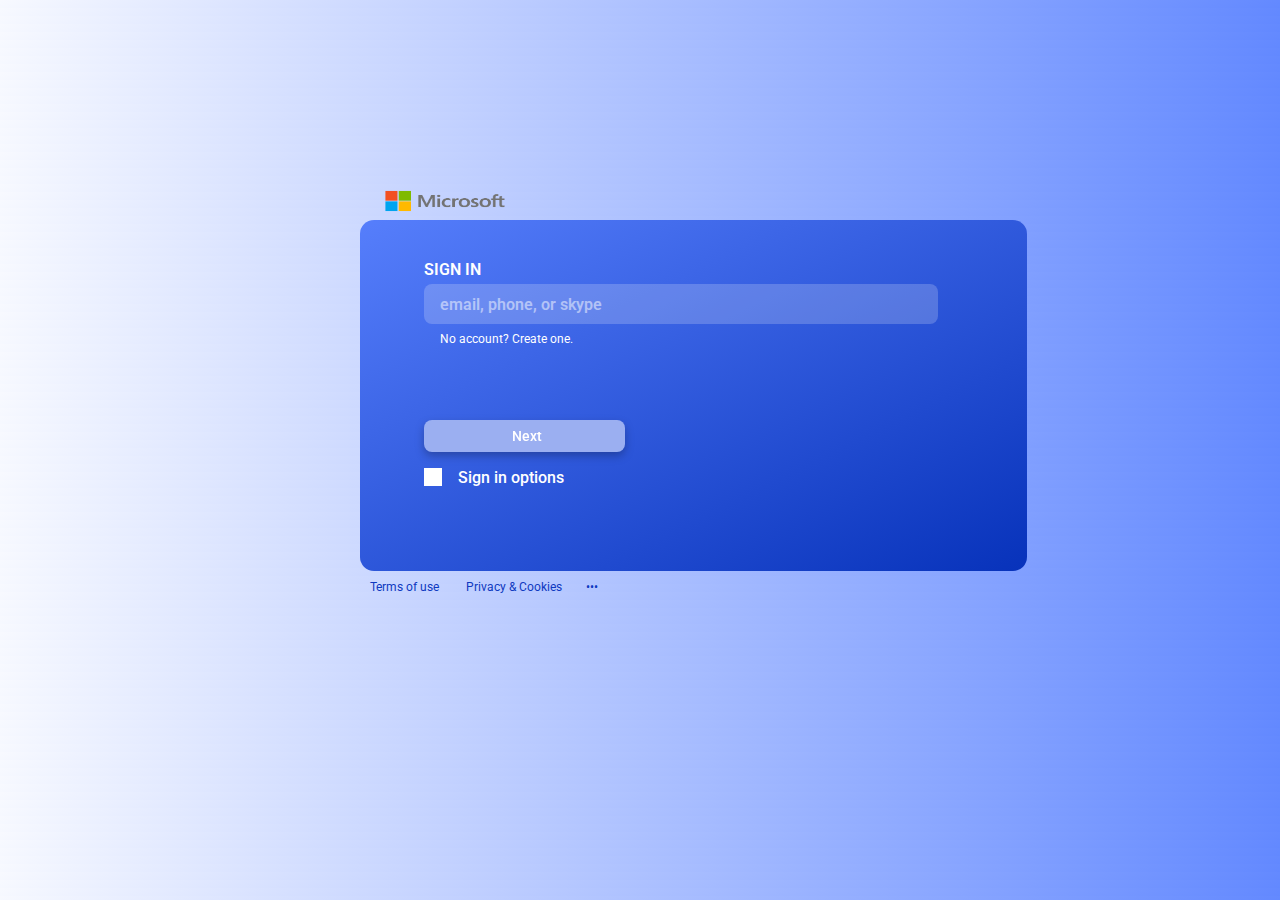
<file: latihan5/signin.html>
<!DOCTYPE html>
<html>
    <head>
        <title>Sign In</title>
        <link rel="stylesheet" href="signin.css">
        <style>
            @import url('https://fonts.googleapis.com/css2?family=Roboto&display=swap');
            body {
                background: linear-gradient(333.47deg, #5A82FF -5.37%, #FFFFFF 104.95%);
            }
        </style>
    </head>
    <Body>
        <div class="landingcontainer">
            <div class="logoms">
                <img class="micro-logo" src="img/microsoft.png"></div>
            </div>
            <div class="kotaklogin">
                <div class="signin">SIGN IN</div>
                <div class="typebar">email, phone, or skype</div>
                <div class="create">No account? Create one.</div>
                <div class="next" onclick="location.href='index.html'">
                    <div class="text">Next</div>
                </div>
                <div class="options">
                    <div class="icon"></div>
                    <div class="txt">Sign in options</div>
                </div>
            </div>
            <div class="tou">
                <div class="button">Terms of use</div>
                <div class="button">Privacy & Cookies</div>
                <div class="mball">•••</div>
            </div>
        </div>
    </Body>
    
</html>
</file>
<file: latihan5/index.css>
@import url('https://fonts.googleapis.com/css2?family=Roboto&display=swap');
*{
  margin: 0;
  padding: 0;
  box-sizing: border-box;
  font-family: "roboto" , sans-serif;
}

body{
  height: 100vh;
  width: 100vw;
}

.sidebar{
  position: fixed;
  height: 100vh;
  width: 78px;
  background: #7B95E7;;
  margin-top: 50px;
  border-top-right-radius: 15px;
  border-bottom-right-radius: 15px;
  z-index: 1;
  transition: width .5s;
}

.sidebar.open{
  width: 250px;
  height: 1000px;
  transition: width .5s;
  z-index: 0;
}

.sidebar .logo{
  display: flex;
  height: 90px;
  justify-content: space-between;
  align-items: center;
}

.sidebar .logo #logo_img{
  position: absolute;
  top: 25px;
  left: 19px;
  height: 40px;
}

.sidebar .logo .logo_text{
  margin-left: 70px;
  font-size: 20px;
  font-weight: bold;
  background: linear-gradient(60deg, #6771f8, #edddff);
  opacity: 0;
  transform: translateX(-250px);
  transition: .5s;
}

.sidebar.open .logo .logo_text{
  opacity: 1;
  transform: translateX(0);
  transition: .5s;
}

.sidebar .logo #btn{
  color: #575F66;
  margin-right: 20px;
  font-size: 30px;
  opacity: 0;
  transform: translateX(-250px);
  transition: .5s;
}

.sidebar.open .logo #btn{
  opacity: 1;
  transform: translateX(0);
  transition: .5s;
}

.sidebar.open .profilecircle {
  height: 110px;
  width: 110px;
  background-color: rgb(58, 9, 119);
  border-radius: 50%;
  display: inline-block;
  margin-left: 15px;
}


.listicon {
	width: fit-content;
	height: fit-content;
}

.sidebar .listicon {
	display: none;
}

.sidebar.open .listicon {
	display: contents;
	width: 20pt;
	height: 20pt;
}

.sidebar .optionlist {
	display: none;

}

.sidebar.open.optionlist {
	display: contents;
	width: 20pt;
	height: 20pt;
	
}

.optionlist {
	width: auto;
	margin-top: 300px;
	background-color: whitesmoke;
}

.topnav{
    position: absolute;
    height: 60px;
    width: 100vw;
    background: linear-gradient(333.47deg, #032EB7 -5.37%, #5A82FF 104.95%);
    z-index: 1000;
    float: left;
    z-index: 2;
}
.outlook{
  font-size: 16px;
  color: whitesmoke;
  margin-top: 20px;
  margin-left: 120px;
  float: left;
}
.search{
  position: absolute;
  width: 439px;
  height: 40px;
  left: 231px;
  top: 10px;
  background: rgba(255, 255, 255, 0.2);
  border-radius: 10px;
  float: left;
}
.searchtxt{
  margin-left: 20px;
  margin-top: 10px;
  font-size: 16px;
  color: whitesmoke;
  opacity: 0.5;
  float: left;
}

.dropbtn {
  background-color: transparent;
  padding: 16px;
  border: none;
  margin-left: 320px;
  margin-top: 0px;
  z-index: 1;
}

.dropbtn:hover, .dropbtn:focus {
  background-color: transparent;
}

.dropdown {
  position: relative;
  display: inline-block;
}

.dropdown-content {
  display: none;
  position: absolute;
  background-color: #4377f8;
  margin-top: 0px;
  width: 1100px;
  height: 400px;
  border-radius: 0px 0px 25px 25px;
  z-index: 1;
}

.filticons {
  width: 13px;
  height: 13px;
  margin-left: 400px;
  padding-top: 0;
  z-index: 100;
}

.isifilterkiri {
    position: relative;
    float: left;
    width: 500px;
    height: 400px;
    padding-left: 30px;
    padding-right: 0px;
}

.isifilterkanan {
  position: fixed;
  width: 600px;
  height: 400px;
  margin-left: 550px;
}

.sendfiln {
  background-color: #4CAF50; 
  border: none;
  color: rgb(192, 210, 251);
  padding: 15px 32px;
  text-align: center;
  text-decoration: none;
  display: inline-block;
  font-size: 16px;
}

.show {display: block;}


.linesputih {
  background-color: white;
  height: 1px;
  width: 300px;
  margin-left: 150px;
}

.profile{
  position: relative;
  margin-left: 1150px;
  margin-top: -50px;
  width: 40px;
  height: 40px;
  border-radius: 50%;
  background-color: rgb(58, 9, 119);
  float: left;
}

.content{
  position: relative;
  width: 700px;
  height: 500px;
  background-color: transparent;
  margin-top: 150px;
  margin-left: 15%;
  float: left;
}
.illus{
  position: relative;
  width: 675px;
  height: 450px;
  float: left;
}
.textillus{
  width: 518px;
  height: 46px;
  background-color: transparent;
  margin-left: 100px;
}
.ti{
  font-size: 16px;
  text-align: center;
  color: #032EB7;
}

.compose{
 height: 85vh;
 width: 78px;
 background-color: 7B95E7;
 z-index: 96;
}
.comp{
  margin-top: 20px;
  height: 40px;
  width: 40px;
  margin-left: 20px;
}

.drpbt{
  width: 10px;
  height: 10px;
}
</file>
<file: latihan5/compose.css>
@import url('https://fonts.googleapis.com/css2?family=Roboto&display=swap');
*{
  margin: 0;
  padding: 0;
  box-sizing: border-box;
  font-family: "roboto" , sans-serif;
}

body{
  height: 100vh;
  width: 100vw;
}

.topnav{
    position: fixed;
    height: 60px;
    width: 100vw;
    background: linear-gradient(333.47deg, #032EB7 -5.37%, #5A82FF 104.95%);
    z-index: 99;
    float: left;
}
.outlook{
  font-size: 16px;
  color: whitesmoke;
  margin-top: 20px;
  margin-left: 120px;
  float: left;
}
.search{
  position: absolute;
  width: 439px;
  height: 40px;
  left: 231px;
  top: 10px;
  background: rgba(255, 255, 255, 0.2);
  border-radius: 10px;
  float: left;
}
.searchtxt{
  margin-left: 20px;
  margin-top: 10px;
  font-size: 16px;
  color: whitesmoke;
  opacity: 0.5;
  float: left;
}












.filticon{
  width: 10px;
  height: 10px;
  margin-left: 330px;
  margin-top: 15px;
  float: left;
}
.profile{
  margin-left: 1150px;
  margin-top: 10px;
  width: 40px;
  height: 40px;
  border-radius: 50%;
  background-color: rgb(58, 9, 119);
  float: left;
}

.comptainer{
    position: relative;
    margin-top: 60px;
    width: 95vw;
    height: 633px;
    background-color: #E1E8FF;
    float: left;
}
.textcont{
    width: 900px;
    height: 100px;
    background-color: transparent;
    margin-top: 70px;
    margin-left: 220px;
    float: left;
}
.textcomp{
    font-size: 16px;
    margin-top: 10px;
    margin-left: 20px;
}
.underline{
    width: 860px;
    height: 1px;
    background-color: black;
    margin-left: 20px;
}
.complogo{
    height: 40px;
    width: 40px;
    margin-top: 70px;
    margin-left: 180px;
    float: left;
}
.fontset{
    height: 20px;
    width: 400px;
    margin-top: 280px;
    margin-left: 220px;
    background-color: transparent;
    float: left;
}
.fontseta{
    height: 20px;
    width: 100px;
    margin-left: 30px;
    background-color: lightgray;
    float: left;
}
.buttons{
    height: 50px;
    width: 500px;
    background-color: transparent;
    margin-top: 500px;
    margin-left: 220px;
}
.send{
    width: 110px;
    height:40px;
    background-color: #032EB7;
    border-radius: 8px;
    font-size: 18px;
    display: flex;
    align-items: center;
    color: #FFFFFF;
    padding-left: 30px;
    float: left;
    margin-left: 30px;
}
.discard{
    width: 110px;
    height:40px;
    border: 1px solid #032EB7;
    border-radius: 8px;
    font-size: 18px;
    display: flex;
    align-items: center;
    color: #032EB7;
    padding-left: 20px;
    float: left;
    margin-left: 30px;
}
.dropdown{
    width: 10px;
    height: 10px;
    margin-left: 40px;
}
.dropdownb{
    width: 10px;
    height: 10px;
    margin-left: 50px;
}
</file>
<file: latihan5/inbox.css>
@import url('https://fonts.googleapis.com/css2?family=Roboto&display=swap');
*{
  margin: 0;
  padding: 0;
  box-sizing: border-box;
  font-family: "roboto" , sans-serif;
}

body{
  height: 100vh;
  width: 100vw;
}

.sidebar{
  position: fixed;
  height: 100vh;
  width: 78px;
  background: #7B95E7;;
  margin-top: 50px;
  border-top-right-radius: 15px;
  border-bottom-right-radius: 15px;
  z-index: 98;
  transition: width .5s;
}

.sidebar.open{
  width: 250px;
  height: 1000px;
  transition: width .5s;
}

.sidebar .logo{
  display: flex;
  height: 90px;
  justify-content: space-between;
  align-items: center;
}

.sidebar .logo #logo_img{
  position: absolute;
  top: 25px;
  left: 19px;
  height: 40px;
}

.sidebar .logo .logo_text{
  margin-left: 70px;
  font-size: 20px;
  font-weight: bold;
  background: linear-gradient(60deg, #6771f8, #edddff);
  opacity: 0;
  transform: translateX(-250px);
  transition: .5s;
}

.sidebar.open .logo .logo_text{
  opacity: 1;
  transform: translateX(0);
  transition: .5s;
}

.sidebar .logo #btn{
  color: #575F66;
  margin-right: 20px;
  font-size: 30px;
  opacity: 0;
  transform: translateX(-250px);
  transition: .5s;
}

.sidebar.open .logo #btn{
  opacity: 1;
  transform: translateX(0);
  transition: .5s;
}

.sidebar.open .profilecircle {
  height: 110px;
  width: 110px;
  background-color: rgb(58, 9, 119);
  border-radius: 50%;
  display: inline-block;
  margin-left: 15px;
}


.listicon {
	width: fit-content;
	height: fit-content;
}

.sidebar .listicon {
	display: none;
}

.sidebar.open .listicon {
	display: contents;
	width: 20pt;
	height: 20pt;
}

.sidebar .optionlist {
	display: none;

}

.sidebar.open.optionlist {
	display: contents;
	width: 20pt;
	height: 20pt;
	
}

.optionlist {
	width: auto;
	margin-top: 300px;
	background-color: whitesmoke;
}

.topnav{
    position: fixed;
    height: 60px;
    width: 100vw;
    background: linear-gradient(333.47deg, #032EB7 -5.37%, #5A82FF 104.95%);
    z-index: 99;
    float: left;
}
.outlook{
  font-size: 16px;
  color: whitesmoke;
  margin-top: 20px;
  margin-left: 120px;
  float: left;
}
.search{
  position: absolute;
  width: 439px;
  height: 40px;
  left: 231px;
  top: 10px;
  background: rgba(255, 255, 255, 0.2);
  border-radius: 10px;
  float: left;
}
.searchtxt{
  margin-left: 20px;
  margin-top: 10px;
  font-size: 16px;
  color: whitesmoke;
  opacity: 0.5;
  float: left;
}
.filticon{
  width: 10px;
  height: 10px;
  margin-left: 330px;
  margin-top: 15px;
  float: left;
}
.profile{
  position: absolute;
  margin-left: 1200px;
  top: 10px;
  width: 40px;
  height: 40px;
  border-radius: 50%;
  background-color: rgb(58, 9, 119);
  float: right;
}

.dropdown li{
  position: relative;
  top :40px;
  left: 300px;
  width: 80px;
  height: 45px;
  margin-top: 40px;
  background: linear-gradient(to top right, #718bff 29%, #a6b6ffb4 132%);
  border-radius: 30% 30% 0 0;
  display: inline-block;
  box-shadow: 0px 8px 16px 0px rgba(0,0,0,0.2);
  overflow: hidden;
  text-align: center;
}

.dropdown .dropbtn {
  cursor: pointer;
  font-size: 16px;  
  border: none;
  outline: none;
  color: white;
  padding: 14px 16px;
  background-color: inherit;
  font-family: inherit;
  margin: 0;
  width: 80px;
}
.dropdown .dropbtn2 {
  cursor: pointer;
  font-size: 16px;  
  border: none;
  outline: none;
  color: white;
  padding: 14px 16px;
  background-color: inherit;
  font-family: inherit;
  margin: 0;
  width: 80px;
}
  .dropdown .dropbtn3 {
      cursor: pointer;
      font-size: 16px;  
      border: none;
      outline: none;
      color: white;
      padding: 14px 16px;
      background-color: inherit;
      font-family: inherit;
      margin: 0;
      width: 80px;
}
.dropdown .dropbtn4 {
  cursor: pointer;
  font-size: 16px;  
  border: none;
  outline: none;
  color: white;
  padding: 14px 16px;
  background-color: inherit;
  font-family: inherit;
  margin: 0;
  width: 80px;
}

.dropdown li:hover{
  background: #99ccff;
  box-shadow: black;
 
}

.dropdown-content {
  display: none;
  position: relative;
  background-color: #abd0fa;
  min-width: 160px;
  box-shadow: 0px 8px 16px 0px rgba(0,0,0,0.2);
  z-index: 1;
  top:37px;
  width: 600px;
  height: 900px;
  left: 300px;
  
}

.dropdown-content a {
  float: none;
  color: black;
  padding: 12px 16px;
  text-decoration: none;
  display: block;
  text-align: left;
}

.dropdown-content a:hover {
  background-color: #ddd;
}

.show {
  display: block;

  
 }
 .mail{
  position: relative;
  width: 600px;
  height: 700px;
  background-color: none;
  top:2px;
  float: left;
  left: 0px;
}
 .mailist{
  width:600px;
  height: 50px;
  margin-left: 20px;
  margin-top: 30px;
  float: left;
  opacity: 1.0;
  left:5px;
}
.pic{
  width: 50px;
  height: 50px;
  border-radius: 50%;
  background-color: rgb(197, 197, 197);
  float: left;
}
.mailisi{
  width: 445px;
  height: 50px;
  margin-left: 10px;
  background-color: aliceblue;
  float: left;
}
.preview{
    width: 300px;
    height: 200px;
    margin-top: 300px;
    margin-left: 850px;
    background-color: transparent;
    float: left;
}
.mailimg{
  margin-left: 80px;
  margin-top: 20px;
}
.prevtxt{
    font-size: 16px;
    text-align: center;
    color: #032EB7;
    margin-top: 20px;
}

.compose{
  position: relative;
  height: 85vh;
  width: 78px;
  background-color: 7B95E7;
  z-index: 96;
 }
 .comp{
   height: 40px;
   width: 40px;
   margin-left: 20px;
 }
 @media (max-width:600px){

  .dropdown li{
    position: relative;
    top :40px;
    left: 100px;
    width: 80px;
    height: 45px;
    margin-top: 40px;
    background: linear-gradient(to top right, #718bff 29%, #a6b6ffb4 132%);
    border-radius: 30% 30% 0 0;
    display: inline-block;
    box-shadow: 0px 8px 16px 0px rgba(0,0,0,0.2);
    overflow: hidden;
    text-align: center;
   }
  .dropdown-content {
    position: relative;
    background-color: #abd0fa;
    min-width: 160px;
    box-shadow: 0px 8px 16px 0px rgba(0,0,0,0.2);
    z-index: 1;
    top:37px;
    width: 332px;
    height: 900px;
    left: 100px;

 }
 .sidebar{
   display: none;
}
.mail{
  position: relative;
  width: 200px;
  height: 700px;
  background-color: none;
  top:2px;
  float: left;
  left:-10px;
}
 .mailist{
  width:600px;
  height: 50px;
  margin-left: 20px;
  margin-top: 30px;
  float: left;
  opacity: 1.0;
  left:5px;
}
.pic{
  width: 50px;
  height: 50px;
  border-radius: 50%;
  background-color: rgb(197, 197, 197);
  float: left;
}
.mailisi{
  width: 245px;
  height: 50px;
  margin-left: 10px;
  background-color: aliceblue;
  float: left;
}
 }
</file>
<file: latihan5/signin.css>
.nav-links li{
    position: relative;
    top : 40px;
    width: 80px;
    height: 45px;
    margin-top: 40px;
    background: linear-gradient(to top right, #93c0f3 29%, #99ccff 132%);
    border-radius: 30% 30% 0 0;
    display: inline-block;
    box-shadow: 0px 8px 16px 0px rgba(0,0,0,0.2);
}/* Left pake - agar "lengket" pada bagian kiri*/



.inboximg{
    margin-top: 12px;
    margin-left: 24px;
    width: 40%;
   
}

.right-arrimg{
    margin-top: 12px;
    margin-left: 24px;
    width: 40%;

}

.signatureimg{
    margin-top: 12px;
    margin-left: 24px;
    width: 40%;
 
}

.trashimg{
    margin-top: 12px;
    margin-left: 24px;
    width: 40%;


}

ul li:hover{
 background: #99ccff;
 box-shadow: black;
}
ul li:active{
    background: #e2f1ff;
    box-shadow: 4px 0px 8px 4px rgba(0,0,0,0.2);
    
   }


/*signin*/
.logoms {
    position: absolute;
    width: 192px;
    height: 40px;
    left: 360px;
    top: 171px;
}
.micro-logo{
    width: 170px;
    height: 60px;
    left: 360px;
    top: 171px;
}

.kotaklogin {
    position: absolute;
    width: 667px;
    height: 351px;
    left: 360px;
    top: 220px;
    background: linear-gradient(333.47deg, #032EB7 -5.37%, #5A82FF 104.95%);
    border-radius: 14px;
}
.signin {
    position: absolute;
    width: 75px;
    height: 16px;
    left: 64px;
    top: 40px;
    font-family: 'Roboto';
    font-style: normal;
    font-weight: 600;
    font-size: 16px;
    line-height: 19px;
    color: #FFFFFF;
}
.typebar{
    position: absolute;
    width: 498px;
    height: 40px;
    left: 64px;
    top: 64px;
    background: rgba(255, 255, 255, 0.2);
    border-radius: 8px;
    font-family: 'Roboto';
    font-style: normal;
    font-weight: 600;
    font-size: 16px;
    line-height: 19px;
    padding-left: 16px;
    display: flex;
    align-items: center;
    color: rgba(255, 255, 255, 0.5);
}
.create{
    position: absolute;
    width: 301px;
    height: 18px;
    left: 80px;
    top: 112px;
    font-family: 'Roboto';
    font-style: normal;
    font-weight: 400;
    font-size: 12.0312px;
    line-height: 14px;
    color: #FFFFFF;
}
.next{
    position: absolute;
    width: 201px;
    height: 32px;
    left: 64px;
    top: 200px;
    background: #9BAFF1;
    filter: drop-shadow(0px 4px 4px rgba(0, 0, 0, 0.25));
    border-radius: 8px;
}
.text{
    padding-left: 88px;
    padding-top: 8px;
    font-family: 'Roboto';
    font-style: normal;
    font-weight: 500;
    font-size: 14px;
    line-height: 16px;
    display: flex;
    align-items: center;
    text-align: center;
    color: #FFFFFF;
}
.option{
    position: absolute;
    width: 20px;
    height: 200px;
    left: 64px;
    top: 232px;
    background-color: pink;
    display: block;
}
.icon{
    width: 18px;
    height: 18px;
    background-color: white;
    margin-left: 64px;
    margin-top: 248px;
    float: left;
}
.txt {
    margin-left: 16px;
    margin-top: 248px;
    font-family: 'Roboto';
    font-style: normal;
    font-weight: 500;
    font-size: 16px;
    line-height: 19px;
    color: #FFFFFF;
    float: left;
}
.tou{
    position: absolute;
    width: 350px;
    height: 18px;
    left: 370px;
    top: 580px;
    background-color: transparent;
}
.button {
    position: relative;
    width: 96px;
    height: 18px;
    font-family: 'Roboto';
    font-style: normal;
    font-weight: 400;
    font-size: 12.0312px;
    line-height: 14px;
    color: #0E39C0;
    float: left;
}
.mball{
    position: relative;
    width: 96px;
    height: 18px;
    font-family: 'Roboto';
    font-style: normal;
    font-weight: 400;
    padding-left: 24px;
    font-size: 12.0312px;
    line-height: 14px;
    color: #0E39C0;
    float: left;
}


/*homepage*/
.topnav{
    position: absolute;
    width: 100%;
    height: 61px;
    background: linear-gradient(333.47deg, #032EB7 -5.37%, #5A82FF 104.95%);
    border-radius: 14px;
    z-index: 2;
}

.outlook{
    position: relative;
    width: 75px;
    height: 16px;
    left: 119px;
    top: 22px;
    font-family: 'Roboto';
    font-style: normal;
    font-weight: 600;
    font-size: 16px;
    line-height: 19px;
    color: #FFFFFF;
    float: left;
}

.search{
    position: absolute;
    width: 439px;
    height: 40px;
    left: 231px;
    top: 10px;
    background: rgba(255, 255, 255, 0.2);
    border-radius: 10px;
}

.searchtxt{
    position: absolute;
    width: 75px;
    height: 16px;
    left: 24px;
    top: 12px;
    font-family: 'Roboto';
    font-style: normal;
    font-weight: 600;
    font-size: 16px;
    line-height: 19px;
    display: flex;
    align-items: center;
    color: rgba(255, 255, 255, 0.5);
}

.side-navv{
    z-index: 1;
    position: absolute;
    margin-left: 48px;
    margin-top: 40px;
}
</file>
